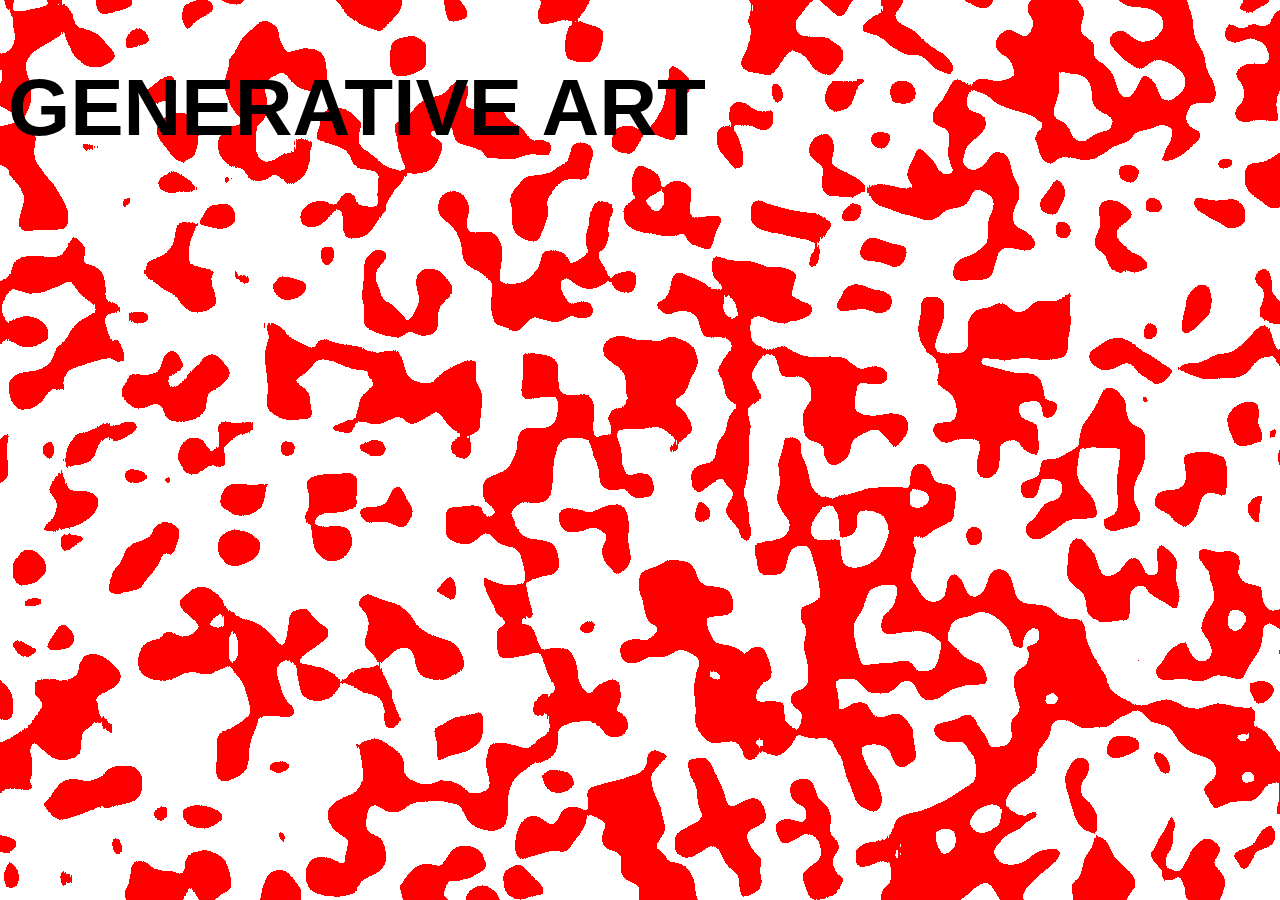
<file: generative.html>
<!DOCTYPE html>
<html lang="en">
<head>
    <meta charset="UTF-8">
    <meta name="viewport" content="width=device-width, initial-scale=1.0">
    <title>Generativa-uno</title>
</head>
<style>
    html:before {
  content: "";
  position: fixed;
  inset: -50px;
  background:
    repeating-conic-gradient(#f00 0 .00008%,#fff 0 .00016%) 0 50%/5000px 5000px;
  filter: blur(10px) contrast(150) brightness(80);
}
h1{
    color: black;
    z-index: 99;
    position: absolute;
    font-size: 5rem;
    font-family: 'Gill Sans', 'Gill Sans MT', Calibri, 'Trebuchet MS', sans-serif;

}
</style>
<body>
    <h1>GENERATIVE ART </h1>
    
</body>
</html>
</file>
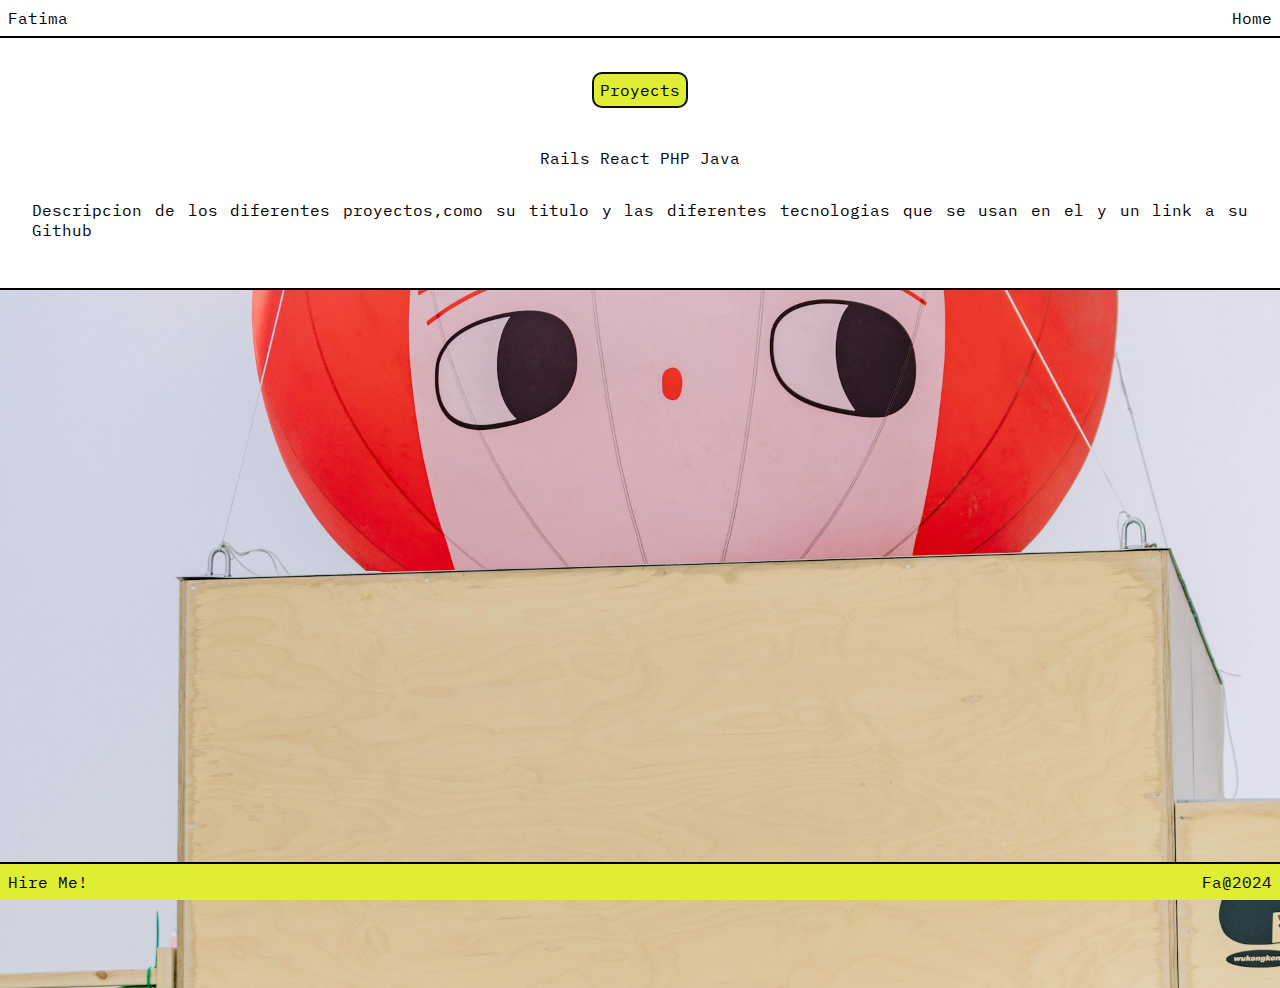
<file: proyects.html>
<!DOCTYPE html>
<html lang="en">
<head>
    <meta charset="UTF-8">
    <meta name="viewport" content="width=device-width, initial-scale=1.0">
    <title>Proyects</title>
    <link rel="stylesheet" href="proyect.css">
    
</head>
<body>
    
    <nav class="positionBar">
        <div><a href="aboutMe.html">Fatima</a></div>
        <div><a href="fatima.html">Home</a></div>
    </nav>
    <main>
        <div class="btn">
                <p>Proyects</p>
                <div class="proyects">
                    <ul>
                        <li><a href="#">Rails</a></li>
                        <li id="react" ><a href="#">React</a></li>
                        <li><a href="#">PHP</a></li>
                        <li><a href="#">Java</a></li>
                    </ul>
                </div>
              
                
        </div>
        <div class="description">
            <p id="des">Descripcion de los diferentes proyectos,como su titulo y las diferentes tecnologias que se usan en el y un link a su <a url="#" id="github">Github</a> </p>
            
        </div>
        <div  id="imagenBackground" class="img-fondo"></div>

    </main>
    <footer class="positionBar">
        <div>Hire Me!</div>
        <div>Fa@2024</div>
    </footer>
    

    
</body>
<script src="project.js"></script>
</html>
</file>
<file: proyect.css>
@import url('https://fonts.googleapis.com/css2?family=IBM+Plex+Mono:ital,wght@0,100;0,200;0,300;0,400;0,500;0,600;0,700;1,100;1,200;1,300;1,400;1,500;1,600;1,700&display=swap');


*{
    margin: 0;
    padding: 0;
    box-sizing: border-box;

}
:root{
    --color-yellow:#dfed33;
}
@font-face{
    font-family: 'Gisela';
    src:url('./fonts/Gisela.otf');
}
body{
    overflow: hidden;
    font-family: "IBM Plex Mono", monospace;
}

.positionBar{
    display: flex;
    justify-content: space-between;
    position: absolute;
    padding: 0.5em;
}
/***head**/
nav{
    width: 100%;
    border-bottom: solid 2px black ;
    top: 0;
    
}

main{
    width: 100%;
    position: relative;
    top: 3rem;
    height: 100%;
    display: flex;
    flex-direction: column;
    flex-wrap: wrap;

}
main>div{
    width: 100%;
    height: 120px;
}
.btn{
    display: flex;
    justify-content: center;
    text-align: center;
    flex-direction: column;


}
.btn p{
    margin: auto;
    padding: 0.4rem;
    border: solid 2px rgb(14, 14, 14); 
    border-radius: 10px; 
    background-color: var(--color-yellow);
}
.proyects{
    display: flex;
    justify-content: center;
    margin-top: 1rem;
}
a{color: black; text-decoration: none; cursor: pointer;}
ul li{list-style: none; display: inline;}
ul li a:hover{background-color: var(--color-yellow);}
.description{
    text-align: justify;
}
.description >p{margin: 2rem;}
.img-fondo{
    border-top: solid 2px black;
    width: 100%;
    background-image:url('./img/img2.jpg') ;
    background-repeat: no-repeat;
    background-size: cover;
    background-position: center;
    height: 700px;

}



/***footer **/
footer{
    width: 100%;
    border-top: solid 2px black;
    background-color:var(--color-yellow);
    bottom: 0;

}


@media (600px <= width <= 1200px){
    footer{background-color:coral;}
}
</file>
